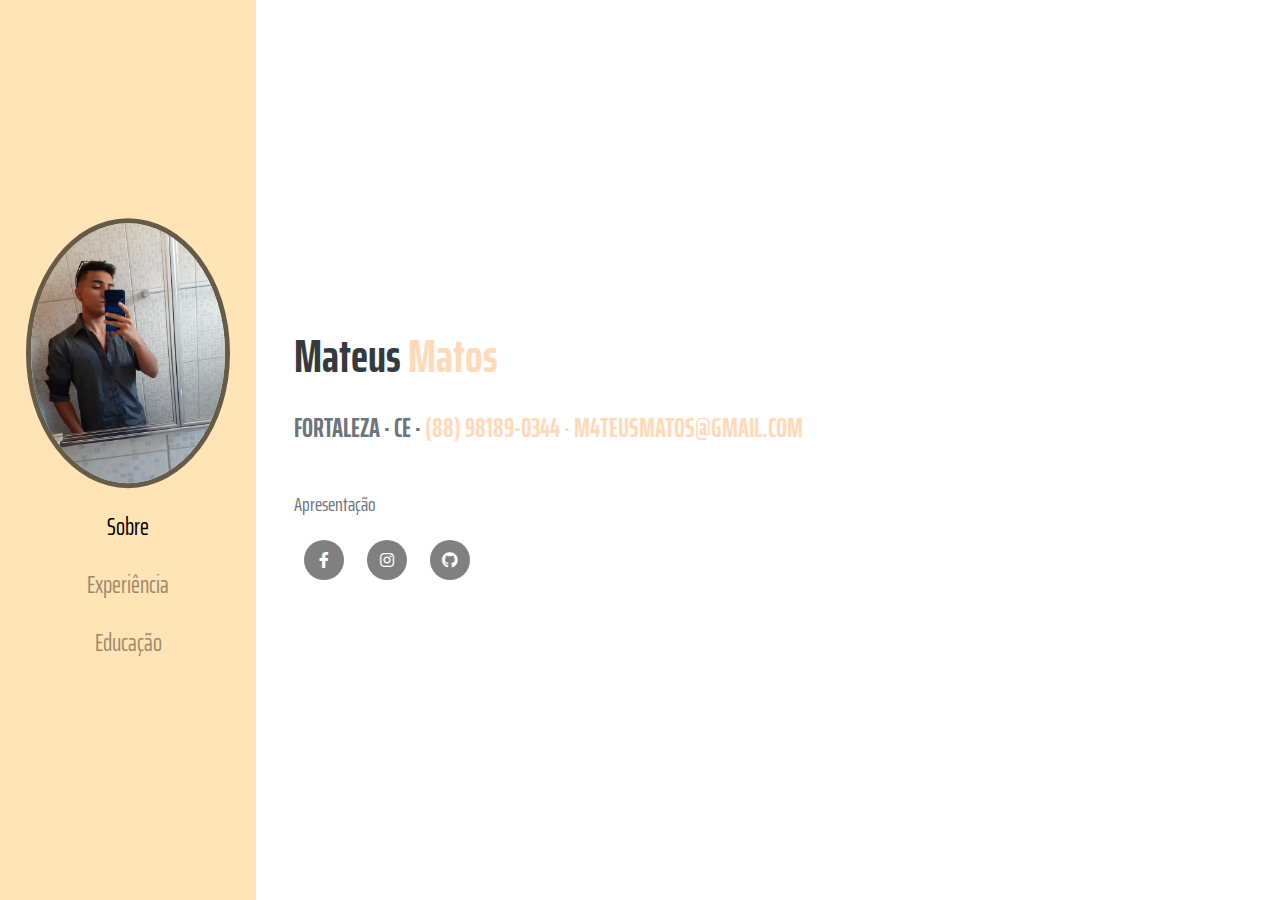
<file: Meu portfolio/index.html>
<html>
    <head>
        <title>Portfolio</title> 
        <meta charset="utf-8">
        <link href="https://fonts.googleapis.com/css2?family=Saira+Extra+Condensed:wght@400;500;700&display=swap" rel="stylesheet">
        <link href="css/style.css" rel="stylesheet">
        <link href="https://cdnjs.cloudflare.com/ajax/libs/font-awesome/5.13.1/css/all.min.css" rel="stylesheet">
    </head>
    <body>
      
      <div class="parent">

      <div class="sidebar">

        <div class="sidebar-pos">
            <div class="img-sidebar">
              <img src="mateus.jpg" />
            </div><!--img-->

            <div class="menu">
              <a class="selected" href="#">Sobre</a>
              <a href="#">Experiência</a>
              <a href="#">Educação</a>
            </div><!--menu-->
        </div><!--sidebar-pos-->

      </div><!--sidebar-->

      <div class="content">

        <section class="descricao">
          <h2>Mateus <span>Matos</span></h2>
          <h3>FORTALEZA · CE · <span>(88) 98189-0344 · M4TEUSMATOS@GMAIL.COM</span></h3>
          <p>Apresentação</p>
          
          <div class="icons-social">
            <a href=""><i class="fab fa-facebook-f"></i></a>
            <a href=""><i class="fab fa-instagram"></i></a>
            <a href=""><i class="fab fa-github"></i></a>
          </div><!--icons-social-->
       
        </section>
       


      </div><!--content-->

    </div><!--parent-->
    
    </body>
  
</html>
</file>
<file: Meu portfolio/css/style.css>
*{
    margin: 0;
    padding: 0;
    box-sizing: border-box;
    font-family: 'Saira Extra Condensed', sans-serif;
}

html,body{
    height: 100%;
}


.parent{
    display: flex;
}

.sidebar{
    width:20%;
    height: 100%;
    position: fixed;
    background-color: #FFE4B5;
}

.sidebar-pos{
    position: absolute;
    top:50%;
    transform:translateY(-50%);
}

.img-sidebar{text-align: center;}

.img-sidebar img{
    width: 80%;
    border:5px solid rgba(0, 0, 0, 0.6);
    border-radius: 50%;
}

.menu{
    margin:20px 0;
    text-align: center;
}

.menu a{
    color: black;
    opacity: 0.4;
    font-size: 24px;
    display: block;
    margin-bottom: 20px;
    text-decoration: none;
}

.menu a.selected{
    opacity: 1;
    
}

.content{
    position:absolute;
    left: 20%;
    width: 80%;
    height: 100%;
    overflow-y:auto;
    padding:0 3%;
}

section.descricao{
    position: relative;
    top:50%;
    transform:translateY(-50%);
}

section.descricao h2{
    color:#343a40;
    font-size: 46px;
}

section.descricao h2 > span,
section.descricao h3 > span
{
    color:  #FFDAB9;
}

section.descricao h3{
    margin:15px 0;
    color: #6c757d;
    font-size: 26px;
}

section.descricao p{
    color:#6c757d;
    font-size:20px;
    margin-top:40px;
}

.icons-social{
    margin-top:20px;
}

.icons-social a{
    text-decoration:none;
    color: white;
    background-color: gray;
    width:40px;
    height:40px;
    border-radius:20px;
    display: inline-block;
    margin:0 10px;
    text-align: center;
}

.icons-social i{
    line-height:40px;
}
</file>
